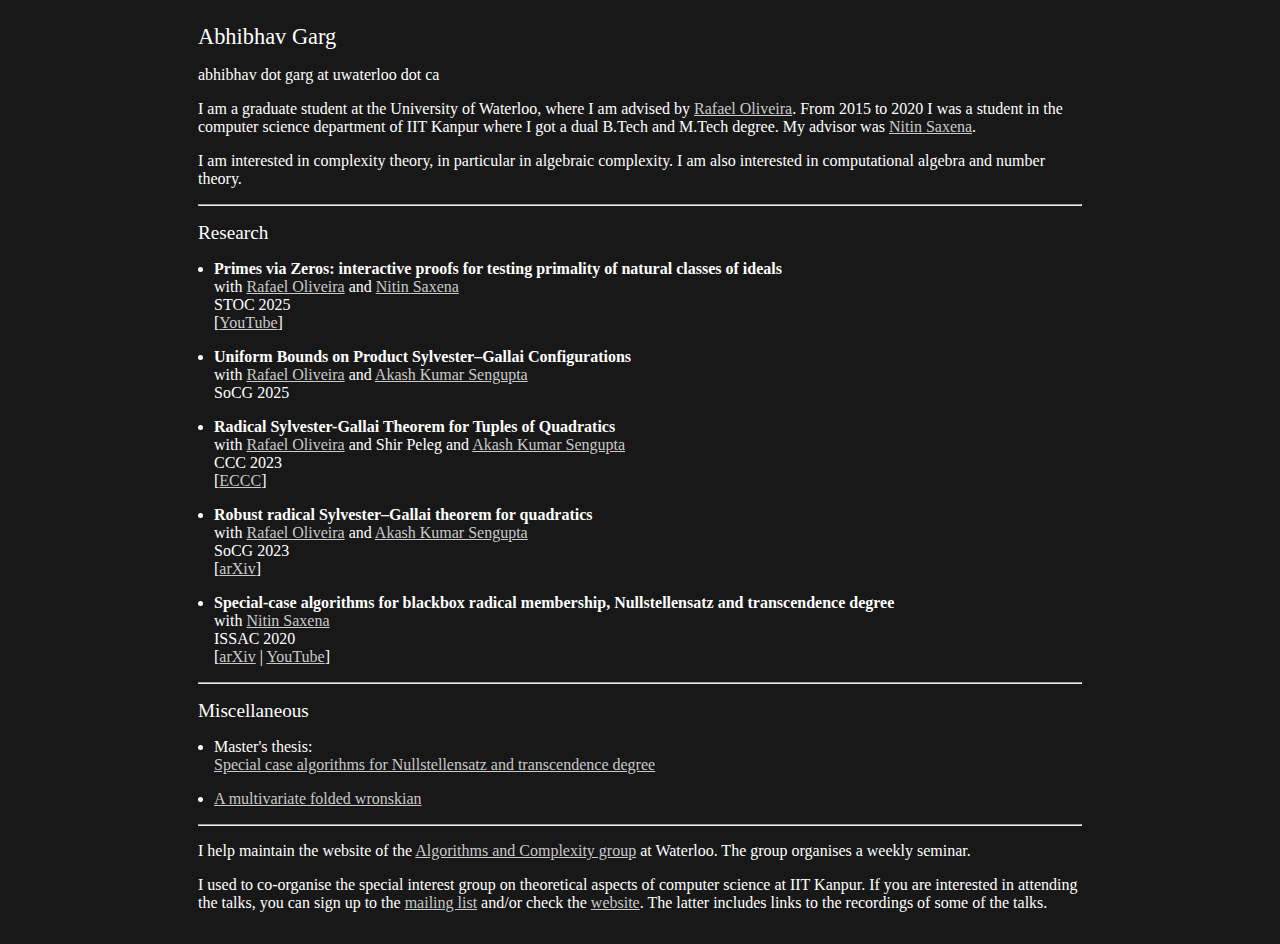
<file: index.html>
<html>
	<head>
	<meta charset="utf-8">
	<meta http-equiv="X-UA-Compatible" content="IE=edge">
	<meta name="viewport" content="width=device-width, initial-scale=1">
	<title>Abhibhav Garg</title>
	<link rel="stylesheet" type="text/css" href="./css/style.css"/>
	</head>

	<body>
	<h1 id="abhibhav-garg">Abhibhav Garg</h1>

<p>abhibhav dot garg at uwaterloo dot ca</p>

<p>I am a graduate student at the University of Waterloo, where I am advised by <a href="https://cs.uwaterloo.ca/~r5olivei/">Rafael Oliveira</a>.
From 2015 to 2020 I was a student in the computer science department of IIT Kanpur where I got a dual B.Tech and M.Tech degree.
My advisor was <a href="https://www.cse.iitk.ac.in/users/nitin/">Nitin Saxena</a>.</p>

<p>I am interested in complexity theory, in particular in algebraic complexity.
I am also interested in computational algebra and number theory.</p>

<hr />

<h2 id="research">Research</h2>

<ul>

	<li>
		<b>Primes via Zeros: interactive proofs for testing primality of natural classes of ideals</b> <br />

		 
            with  
            
                
                    <a href="https://cs.uwaterloo.ca/~r5olivei/">Rafael Oliveira</a>
                
                
                 and 
                
            
                
                    <a href="https://www.cse.iitk.ac.in/users/nitin/">Nitin Saxena</a>
                
                
            
            <br />
        

         STOC 2025 <br /> 

		

		
			[<a href="https://www.youtube.com/live/CQEG8OgCOfk">YouTube</a>] <br />
		


	</li>

	<li>
		<b>Uniform Bounds on Product Sylvester–Gallai Configurations</b> <br />

		 
            with  
            
                
                    <a href="https://cs.uwaterloo.ca/~r5olivei/">Rafael Oliveira</a>
                
                
                 and 
                
            
                
                    <a href="https://sites.google.com/view/akash-k-sengupta/home">Akash Kumar Sengupta</a>
                
                
            
            <br />
        

         SoCG 2025 <br /> 

		

		


	</li>

	<li>
		<b>Radical Sylvester-Gallai Theorem for Tuples of Quadratics</b> <br />

		 
            with  
            
                
                    <a href="https://cs.uwaterloo.ca/~r5olivei/">Rafael Oliveira</a>
                
                
                 and 
                
            
                
                    Shir Peleg
                
                
                 and 
                
            
                
                    <a href="https://sites.google.com/view/akash-k-sengupta/home">Akash Kumar Sengupta</a>
                
                
            
            <br />
        

         CCC 2023 <br /> 

		

		
			[<a href="https://eccc.weizmann.ac.il/report/2023/074/">ECCC</a>] <br />
		


	</li>

	<li>
		<b>Robust radical Sylvester–Gallai theorem for quadratics</b> <br />

		 
            with  
            
                
                    <a href="https://cs.uwaterloo.ca/~r5olivei/">Rafael Oliveira</a>
                
                
                 and 
                
            
                
                    <a href="https://sites.google.com/view/akash-k-sengupta/home">Akash Kumar Sengupta</a>
                
                
            
            <br />
        

         SoCG 2023 <br /> 

		

		
			[<a href="https://arxiv.org/abs/2203.05532">arXiv</a>] <br />
		


	</li>

	<li>
		<b>Special-case algorithms for blackbox radical membership, Nullstellensatz and transcendence degree</b> <br />

		 
            with  
            
                
                    <a href="https://www.cse.iitk.ac.in/users/nitin/">Nitin Saxena</a>
                
                
            
            <br />
        

         ISSAC 2020 <br /> 

		

		
			[<a href="https://arxiv.org/abs/2006.07613">arXiv</a> | <a href="https://www.youtube.com/watch?v=iA2OgQ20iQc">YouTube</a>] <br />
		


	</li>

</ul>

<hr />

<h2 id="miscellaneous">Miscellaneous</h2>

<ul>
	<li>
		Master's thesis:<br />
        <a href="./content/mastersthesis.pdf">Special case algorithms for Nullstellensatz and transcendence degree</a>
	</li>

    <li><a href="./content/wronskian.pdf">A multivariate folded wronskian</a></li>

</ul>

<hr />

<p>I help maintain the website of the <a href="https://algcomp.uwaterloo.ca/">Algorithms and Complexity group</a> at Waterloo.
The group organises a weekly seminar.</p>

<p>I used to co-organise the special interest group on theoretical aspects of computer science at IIT Kanpur.
If you are interested in attending the talks, you can sign up to the <a href="https://lists.cse.iitk.ac.in/mailman/listinfo/sigtacs">mailing list</a> and/or check the <a href="https://sigtacs.github.io/">website</a>.
The latter includes links to the recordings of some of the talks.</p>

	</body>
	
</html>
</file>
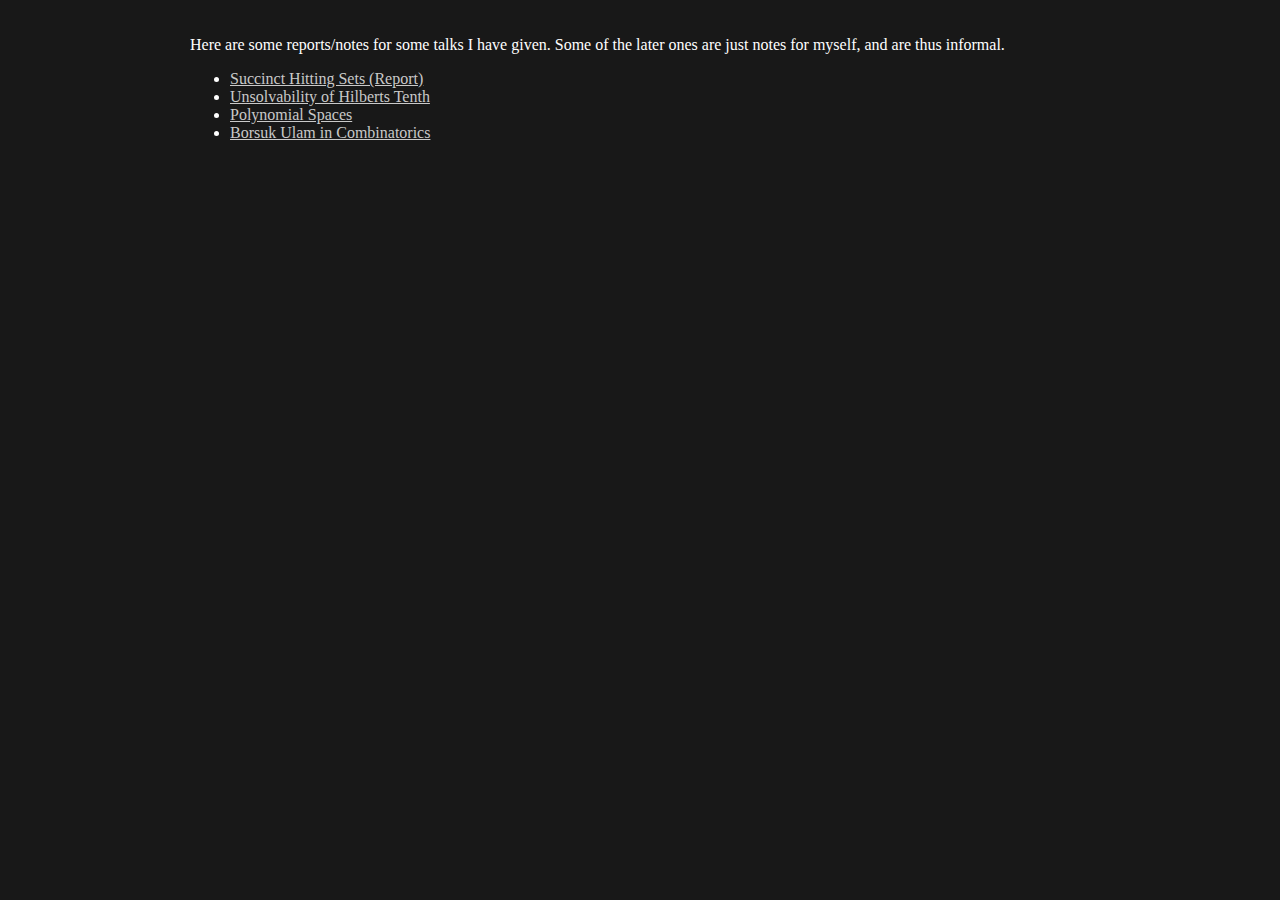
<file: talks.html>
<!DOCTYPE html>

<html lang="en">

<head>
<!-- Copied from Anamay, http://www.tcs.tifr.res.in/~anamay/ -->
	<meta charset="UTF-8">
    <style>
		body{
		  background-color: #181818;
		  color: white;
		  font-family: Palatino, 'Palatino Linotype', serif;
		}

		a:link, a:visited, a:active {
		  color: #C9C9C9;
		  background-color: transparent;
		  text-decoration: underline;
		}

		a:hover {
		  color: white;
		  background-color: transparent;
		  text-decoration: underline;
		}
    </style>
	<title>Abhibhav Garg</title>
</head>

<body>
    <div style="margin-bottom: 0px; margin-left: auto; margin-right: auto; margin-top: 20px; overflow: hidden; position: relative; word-wrap: break-word; text-align: left; width: 900px; " id="body_content">
		<p>
		Here are some reports/notes for some talks I have given.
		Some of the later ones are just notes for myself, and are thus informal.
		</p>
		<ul>
			<li><a href="./talks/shs.pdf">Succinct Hitting Sets (Report)</a></li>
			<li><a href="./talks/hilbert10.pdf">Unsolvability of Hilberts Tenth</a></li>
			<li><a href="./talks/polyspace.pdf">Polynomial Spaces</a></li>
			<li><a href="./talks/borsuk.pdf">Borsuk Ulam in Combinatorics</a></li>
		</ul>
	</div>
</body>

</html>
</file>
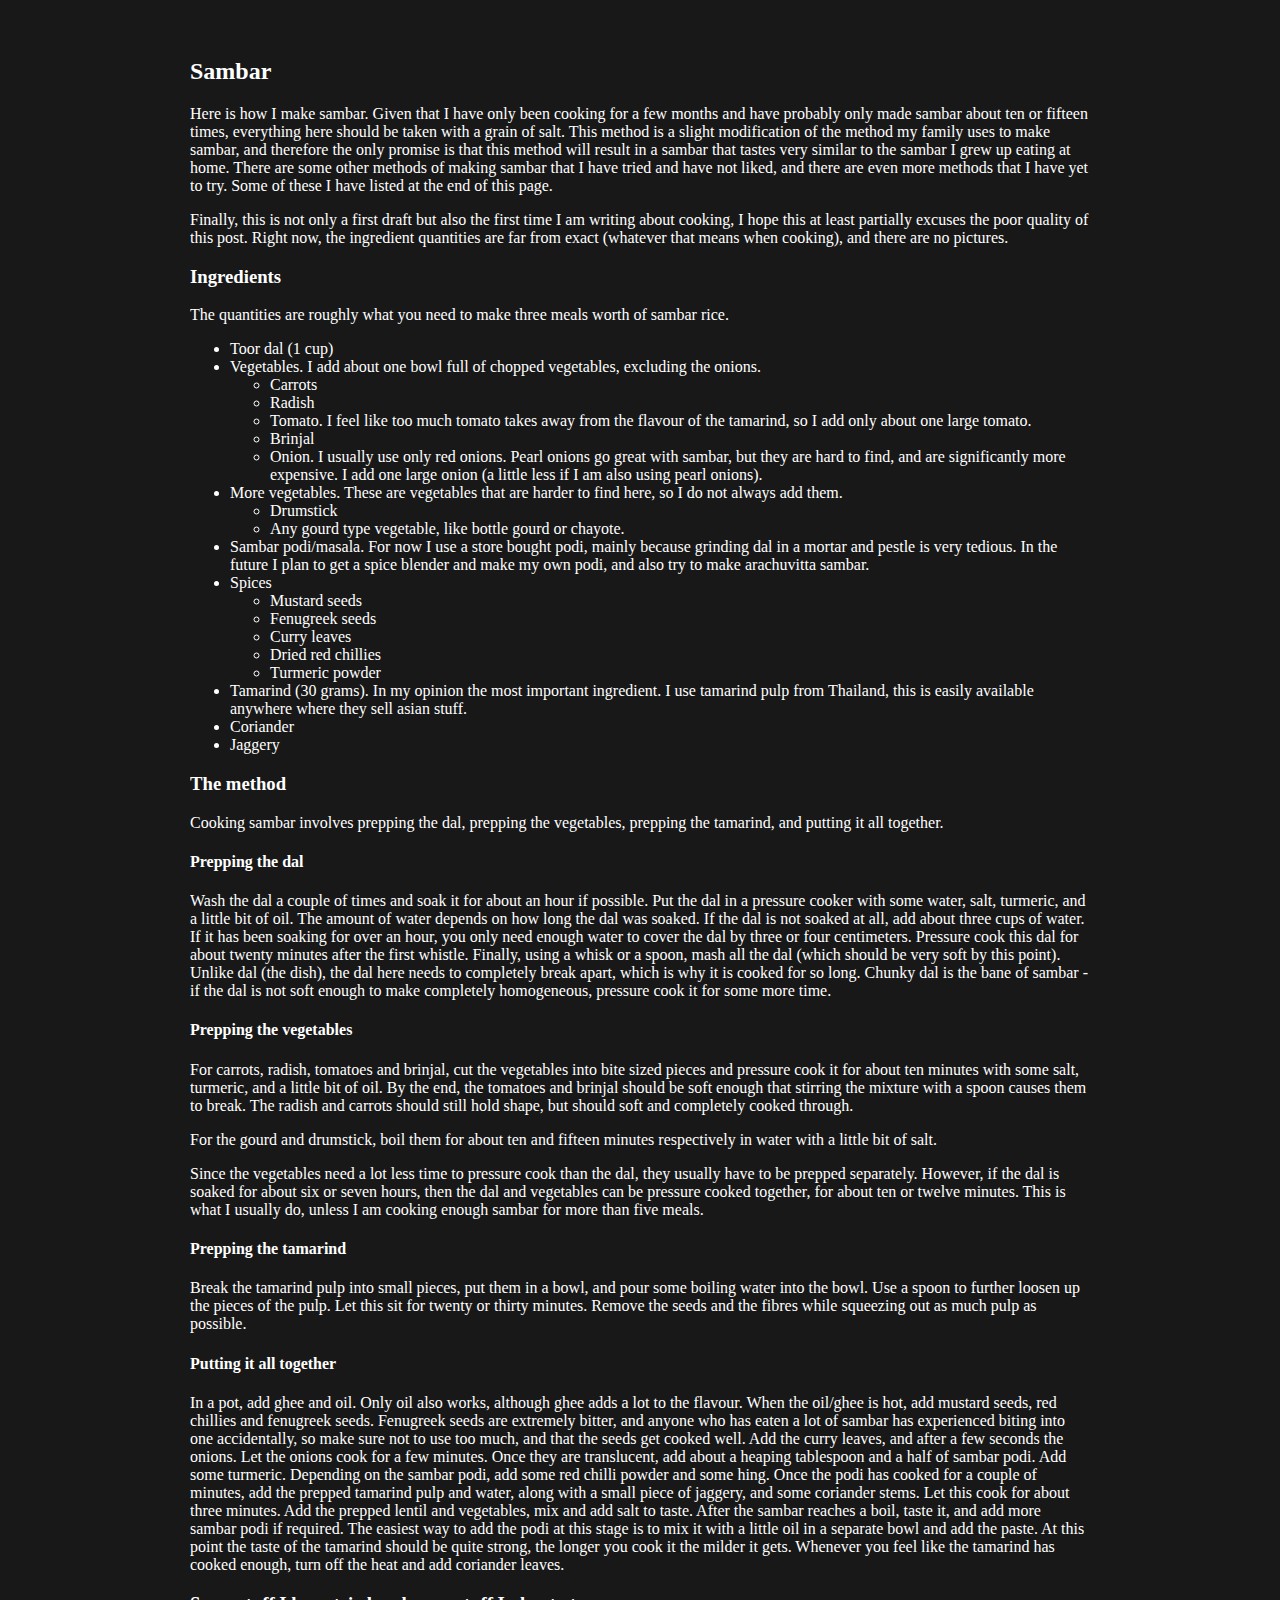
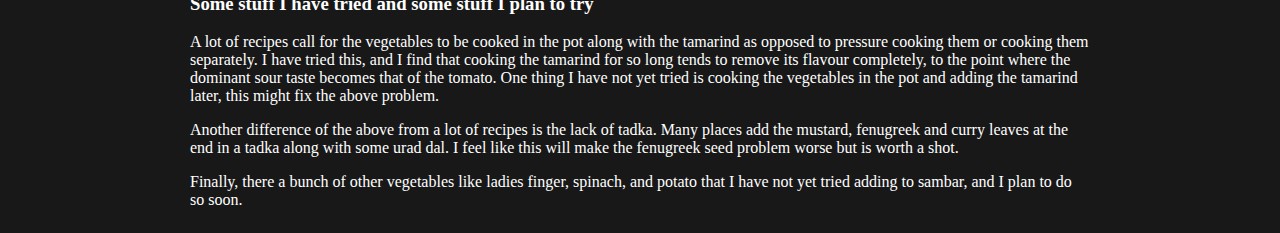
<file: cooking/sambar.html>
<!DOCTYPE html>

<html lang="en">

  <head>
    <!-- Copied from Anamay, http://www.tcs.tifr.res.in/~anamay/ -->
    <meta charset="UTF-8">
    <style>
		body{
		  background-color: #181818;
		  color: white;
		  font-family: Palatino, 'Palatino Linotype', serif;
		}

		a:link, a:visited, a:active {
		  color: #C9C9C9;
		  background-color: transparent;
		  text-decoration: underline;
		}

		a:hover {
		  color: white;
		  background-color: transparent;
		  text-decoration: underline;
		}
    </style>
    <title>Abhibhav Garg</title>
  </head>

<body>
    <div style="margin-bottom: 0px; margin-left: auto; margin-right: auto; margin-top: 20px; overflow: hidden; position: relative; word-wrap: break-word; text-align: left; width: 900px; " id="body_content">
      <br>

      <h2 id="sambar">Sambar</h2>
      <p>Here is how I make sambar. Given that I have only been cooking for a few months and have probably only made sambar about ten or fifteen times, everything here should be taken with a grain of salt. This method is a slight modification of the method my family uses to make sambar, and therefore the only promise is that this method will result in a sambar that tastes very similar to the sambar I grew up eating at home. There are some other methods of making sambar that I have tried and have not liked, and there are even more methods that I have yet to try. Some of these I have listed at the end of this page.</p>
      <p>Finally, this is not only a first draft but also the first time I am writing about cooking, I hope this at least partially excuses the poor quality of this post. Right now, the ingredient quantities are far from exact (whatever that means when cooking), and there are no pictures.</p>
      <h3 id="ingredients">Ingredients</h3>
      <p>The quantities are roughly what you need to make three meals worth of sambar rice.</p>
      <ul>
      <li>Toor dal (1 cup)</li>
      <li>Vegetables. I add about one bowl full of chopped vegetables, excluding the onions.
      <ul>
      <li>Carrots</li>
      <li>Radish</li>
      <li>Tomato. I feel like too much tomato takes away from the flavour of the tamarind, so I add only about one large tomato.</li>
      <li>Brinjal</li>
      <li>Onion. I usually use only red onions. Pearl onions go great with sambar, but they are hard to find, and are significantly more expensive. I add one large onion (a little less if I am also using pearl onions).</li>
      </ul></li>
      <li>More vegetables. These are vegetables that are harder to find here, so I do not always add them.
      <ul>
      <li>Drumstick</li>
      <li>Any gourd type vegetable, like bottle gourd or chayote.</li>
      </ul></li>
      <li>Sambar podi/masala. For now I use a store bought podi, mainly because grinding dal in a mortar and pestle is very tedious. In the future I plan to get a spice blender and make my own podi, and also try to make arachuvitta sambar.</li>
      <li>Spices
      <ul>
      <li>Mustard seeds</li>
      <li>Fenugreek seeds</li>
      <li>Curry leaves</li>
      <li>Dried red chillies</li>
      <li>Turmeric powder</li>
      </ul></li>
      <li>Tamarind (30 grams). In my opinion the most important ingredient. I use tamarind pulp from Thailand, this is easily available anywhere where they sell asian stuff.</li>
      <li>Coriander</li>
      <li>Jaggery</li>
      </ul>
      <h3 id="the-method">The method</h3>
      <p>Cooking sambar involves prepping the dal, prepping the vegetables, prepping the tamarind, and putting it all together.</p>
      <h4 id="prepping-the-dal">Prepping the dal</h4>
      <p>Wash the dal a couple of times and soak it for about an hour if possible. Put the dal in a pressure cooker with some water, salt, turmeric, and a little bit of oil. The amount of water depends on how long the dal was soaked. If the dal is not soaked at all, add about three cups of water. If it has been soaking for over an hour, you only need enough water to cover the dal by three or four centimeters. Pressure cook this dal for about twenty minutes after the first whistle. Finally, using a whisk or a spoon, mash all the dal (which should be very soft by this point). Unlike dal (the dish), the dal here needs to completely break apart, which is why it is cooked for so long. Chunky dal is the bane of sambar - if the dal is not soft enough to make completely homogeneous, pressure cook it for some more time.</p>
      <h4 id="prepping-the-vegetables">Prepping the vegetables</h4>
      <p>For carrots, radish, tomatoes and brinjal, cut the vegetables into bite sized pieces and pressure cook it for about ten minutes with some salt, turmeric, and a little bit of oil. By the end, the tomatoes and brinjal should be soft enough that stirring the mixture with a spoon causes them to break. The radish and carrots should still hold shape, but should soft and completely cooked through.</p>
      <p>For the gourd and drumstick, boil them for about ten and fifteen minutes respectively in water with a little bit of salt.</p>
      <p>Since the vegetables need a lot less time to pressure cook than the dal, they usually have to be prepped separately. However, if the dal is soaked for about six or seven hours, then the dal and vegetables can be pressure cooked together, for about ten or twelve minutes. This is what I usually do, unless I am cooking enough sambar for more than five meals.</p>
      <h4 id="prepping-the-tamarind">Prepping the tamarind</h4>
      <p>Break the tamarind pulp into small pieces, put them in a bowl, and pour some boiling water into the bowl. Use a spoon to further loosen up the pieces of the pulp. Let this sit for twenty or thirty minutes. Remove the seeds and the fibres while squeezing out as much pulp as possible.</p>
      <h4 id="putting-it-all-together">Putting it all together</h4>
      <p>In a pot, add ghee and oil. Only oil also works, although ghee adds a lot to the flavour. When the oil/ghee is hot, add mustard seeds, red chillies and fenugreek seeds. Fenugreek seeds are extremely bitter, and anyone who has eaten a lot of sambar has experienced biting into one accidentally, so make sure not to use too much, and that the seeds get cooked well. Add the curry leaves, and after a few seconds the onions. Let the onions cook for a few minutes. Once they are translucent, add about a heaping tablespoon and a half of sambar podi. Add some turmeric. Depending on the sambar podi, add some red chilli powder and some hing. Once the podi has cooked for a couple of minutes, add the prepped tamarind pulp and water, along with a small piece of jaggery, and some coriander stems. Let this cook for about three minutes. Add the prepped lentil and vegetables, mix and add salt to taste. After the sambar reaches a boil, taste it, and add more sambar podi if required. The easiest way to add the podi at this stage is to mix it with a little oil in a separate bowl and add the paste. At this point the taste of the tamarind should be quite strong, the longer you cook it the milder it gets. Whenever you feel like the tamarind has cooked enough, turn off the heat and add coriander leaves.</p>
      <h3 id="some-stuff-i-have-tried-and-some-stuff-i-plan-to-try">Some stuff I have tried and some stuff I plan to try</h3>
      <p>A lot of recipes call for the vegetables to be cooked in the pot along with the tamarind as opposed to pressure cooking them or cooking them separately. I have tried this, and I find that cooking the tamarind for so long tends to remove its flavour completely, to the point where the dominant sour taste becomes that of the tomato. One thing I have not yet tried is cooking the vegetables in the pot and adding the tamarind later, this might fix the above problem.</p>
      <p>Another difference of the above from a lot of recipes is the lack of tadka. Many places add the mustard, fenugreek and curry leaves at the end in a tadka along with some urad dal. I feel like this will make the fenugreek seed problem worse but is worth a shot.</p>
      <p>Finally, there a bunch of other vegetables like ladies finger, spinach, and potato that I have not yet tried adding to sambar, and I plan to do so soon.</p>

    </div>
</body>
</html>
</file>
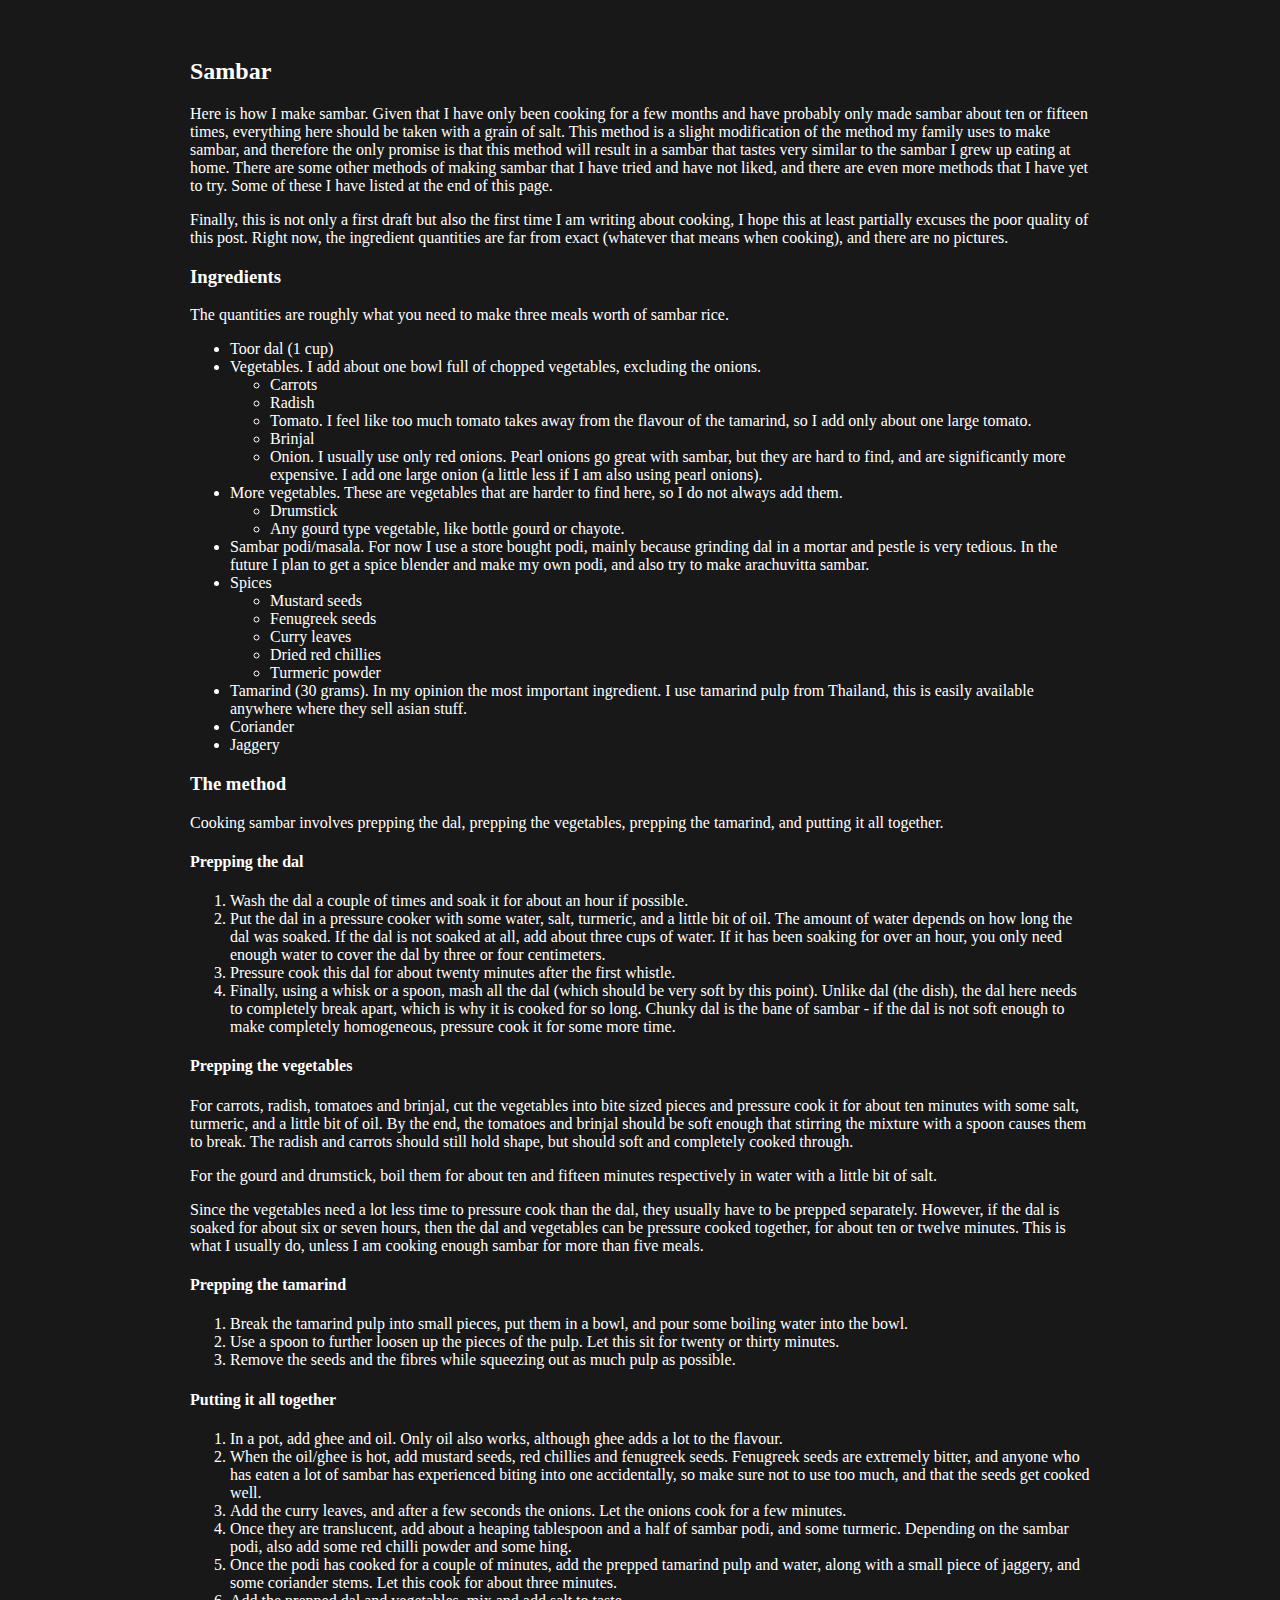
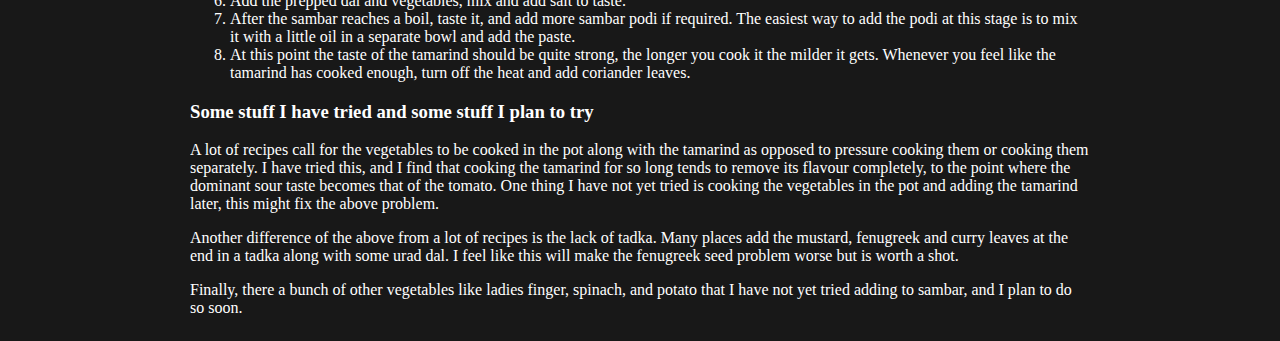
<file: cooking/sambarlist.html>
<!DOCTYPE html>

<html lang="en">

  <head>
    <!-- Copied from Anamay, http://www.tcs.tifr.res.in/~anamay/ -->
    <meta charset="UTF-8">
    <style>
		body{
		  background-color: #181818;
		  color: white;
		  font-family: Palatino, 'Palatino Linotype', serif;
		}

		a:link, a:visited, a:active {
		  color: #C9C9C9;
		  background-color: transparent;
		  text-decoration: underline;
		}

		a:hover {
		  color: white;
		  background-color: transparent;
		  text-decoration: underline;
		}
    </style>
    <title>Abhibhav Garg</title>
  </head>

<body>
    <div style="margin-bottom: 0px; margin-left: auto; margin-right: auto; margin-top: 20px; overflow: hidden; position: relative; word-wrap: break-word; text-align: left; width: 900px; " id="body_content">
      <br>

      <h2 id="sambar">Sambar</h2>
      <p>Here is how I make sambar. Given that I have only been cooking for a few months and have probably only made sambar about ten or fifteen times, everything here should be taken with a grain of salt. This method is a slight modification of the method my family uses to make sambar, and therefore the only promise is that this method will result in a sambar that tastes very similar to the sambar I grew up eating at home. There are some other methods of making sambar that I have tried and have not liked, and there are even more methods that I have yet to try. Some of these I have listed at the end of this page.</p>
      <p>Finally, this is not only a first draft but also the first time I am writing about cooking, I hope this at least partially excuses the poor quality of this post. Right now, the ingredient quantities are far from exact (whatever that means when cooking), and there are no pictures.</p>
      <h3 id="ingredients">Ingredients</h3>
      <p>The quantities are roughly what you need to make three meals worth of sambar rice.</p>
      <ul>
      <li>Toor dal (1 cup)</li>
      <li>Vegetables. I add about one bowl full of chopped vegetables, excluding the onions.
      <ul>
      <li>Carrots</li>
      <li>Radish</li>
      <li>Tomato. I feel like too much tomato takes away from the flavour of the tamarind, so I add only about one large tomato.</li>
      <li>Brinjal</li>
      <li>Onion. I usually use only red onions. Pearl onions go great with sambar, but they are hard to find, and are significantly more expensive. I add one large onion (a little less if I am also using pearl onions).</li>
      </ul></li>
      <li>More vegetables. These are vegetables that are harder to find here, so I do not always add them.
      <ul>
      <li>Drumstick</li>
      <li>Any gourd type vegetable, like bottle gourd or chayote.</li>
      </ul></li>
      <li>Sambar podi/masala. For now I use a store bought podi, mainly because grinding dal in a mortar and pestle is very tedious. In the future I plan to get a spice blender and make my own podi, and also try to make arachuvitta sambar.</li>
      <li>Spices
      <ul>
      <li>Mustard seeds</li>
      <li>Fenugreek seeds</li>
      <li>Curry leaves</li>
      <li>Dried red chillies</li>
      <li>Turmeric powder</li>
      </ul></li>
      <li>Tamarind (30 grams). In my opinion the most important ingredient. I use tamarind pulp from Thailand, this is easily available anywhere where they sell asian stuff.</li>
      <li>Coriander</li>
      <li>Jaggery</li>
      </ul>
      <h3 id="the-method">The method</h3>
      <p>Cooking sambar involves prepping the dal, prepping the vegetables, prepping the tamarind, and putting it all together.</p>
      <h4 id="prepping-the-dal">Prepping the dal</h4>
      <ol style="list-style-type: decimal">
      <li>Wash the dal a couple of times and soak it for about an hour if possible.</li>
      <li>Put the dal in a pressure cooker with some water, salt, turmeric, and a little bit of oil. The amount of water depends on how long the dal was soaked. If the dal is not soaked at all, add about three cups of water. If it has been soaking for over an hour, you only need enough water to cover the dal by three or four centimeters.</li>
      <li>Pressure cook this dal for about twenty minutes after the first whistle.</li>
      <li>Finally, using a whisk or a spoon, mash all the dal (which should be very soft by this point). Unlike dal (the dish), the dal here needs to completely break apart, which is why it is cooked for so long. Chunky dal is the bane of sambar - if the dal is not soft enough to make completely homogeneous, pressure cook it for some more time.</li>
      </ol>
      <h4 id="prepping-the-vegetables">Prepping the vegetables</h4>
      <p>For carrots, radish, tomatoes and brinjal, cut the vegetables into bite sized pieces and pressure cook it for about ten minutes with some salt, turmeric, and a little bit of oil. By the end, the tomatoes and brinjal should be soft enough that stirring the mixture with a spoon causes them to break. The radish and carrots should still hold shape, but should soft and completely cooked through.</p>
      <p>For the gourd and drumstick, boil them for about ten and fifteen minutes respectively in water with a little bit of salt.</p>
      <p>Since the vegetables need a lot less time to pressure cook than the dal, they usually have to be prepped separately. However, if the dal is soaked for about six or seven hours, then the dal and vegetables can be pressure cooked together, for about ten or twelve minutes. This is what I usually do, unless I am cooking enough sambar for more than five meals.</p>
      <h4 id="prepping-the-tamarind">Prepping the tamarind</h4>
      <ol style="list-style-type: decimal">
      <li>Break the tamarind pulp into small pieces, put them in a bowl, and pour some boiling water into the bowl.</li>
      <li>Use a spoon to further loosen up the pieces of the pulp. Let this sit for twenty or thirty minutes.</li>
      <li>Remove the seeds and the fibres while squeezing out as much pulp as possible.</li>
      </ol>
      <h4 id="putting-it-all-together">Putting it all together</h4>
      <ol style="list-style-type: decimal">
      <li>In a pot, add ghee and oil. Only oil also works, although ghee adds a lot to the flavour.</li>
      <li>When the oil/ghee is hot, add mustard seeds, red chillies and fenugreek seeds. Fenugreek seeds are extremely bitter, and anyone who has eaten a lot of sambar has experienced biting into one accidentally, so make sure not to use too much, and that the seeds get cooked well.</li>
      <li>Add the curry leaves, and after a few seconds the onions. Let the onions cook for a few minutes.</li>
      <li>Once they are translucent, add about a heaping tablespoon and a half of sambar podi, and some turmeric. Depending on the sambar podi, also add some red chilli powder and some hing.</li>
      <li>Once the podi has cooked for a couple of minutes, add the prepped tamarind pulp and water, along with a small piece of jaggery, and some coriander stems. Let this cook for about three minutes.</li>
      <li>Add the prepped dal and vegetables, mix and add salt to taste.</li>
      <li>After the sambar reaches a boil, taste it, and add more sambar podi if required. The easiest way to add the podi at this stage is to mix it with a little oil in a separate bowl and add the paste.</li>
      <li>At this point the taste of the tamarind should be quite strong, the longer you cook it the milder it gets. Whenever you feel like the tamarind has cooked enough, turn off the heat and add coriander leaves.</li>
      </ol>
      <h3 id="some-stuff-i-have-tried-and-some-stuff-i-plan-to-try">Some stuff I have tried and some stuff I plan to try</h3>
      <p>A lot of recipes call for the vegetables to be cooked in the pot along with the tamarind as opposed to pressure cooking them or cooking them separately. I have tried this, and I find that cooking the tamarind for so long tends to remove its flavour completely, to the point where the dominant sour taste becomes that of the tomato. One thing I have not yet tried is cooking the vegetables in the pot and adding the tamarind later, this might fix the above problem.</p>
      <p>Another difference of the above from a lot of recipes is the lack of tadka. Many places add the mustard, fenugreek and curry leaves at the end in a tadka along with some urad dal. I feel like this will make the fenugreek seed problem worse but is worth a shot.</p>
      <p>Finally, there a bunch of other vegetables like ladies finger, spinach, and potato that I have not yet tried adding to sambar, and I plan to do so soon.</p>

    </div>
</body>
</html>
</file>
<file: css/style.css>
html {
  max-width: 900px;
  width: 100%;
  margin: 1rem auto;
}

body {
  background-color: #181818;
  text-align: left;
  font-family: Palatino, 'Palatino Linotype', serif;
  color: white;
}

h1 {
  text-align: left;
  font-weight: normal;
  font-size: 1.4rem;
}

h2 {
  text-align: left;
  font-weight: normal;
  font-size: 1.2rem;
}


a:link, a:visited, a:active {
  color: #C9C9C9;
  background-color: transparent;
  text-decoration: underline;
}

a:hover {
  color: white;
  background-color: transparent;
  text-decoration: underline;
}

ul, ol {
  padding-left: 1em;
}

ul li, ol li {
  margin-bottom: 1em;
}

dt, dd {
  padding-bottom: 0.2rem;
}

dt {
  float: left;
  clear: left;
  text-align: right;
}

dd {
  padding-left: 5rem;
}

#portrait {
  float: right;
  width: 200;
  margin-top: 0rem;
  margin-left: 3rem;
  margin-right: 0rem;
  margin-bottom: 1rem;
  font-size: 0.7rem;
  color: #333333;
}

@media (max-width: 480px) {
  #portrait {
    float: none;
    margin-top: 1rem;
    margin-left: 0rem;
    margin-right: auto;
    margin-bottom: 1rem;
  }
}
</file>
